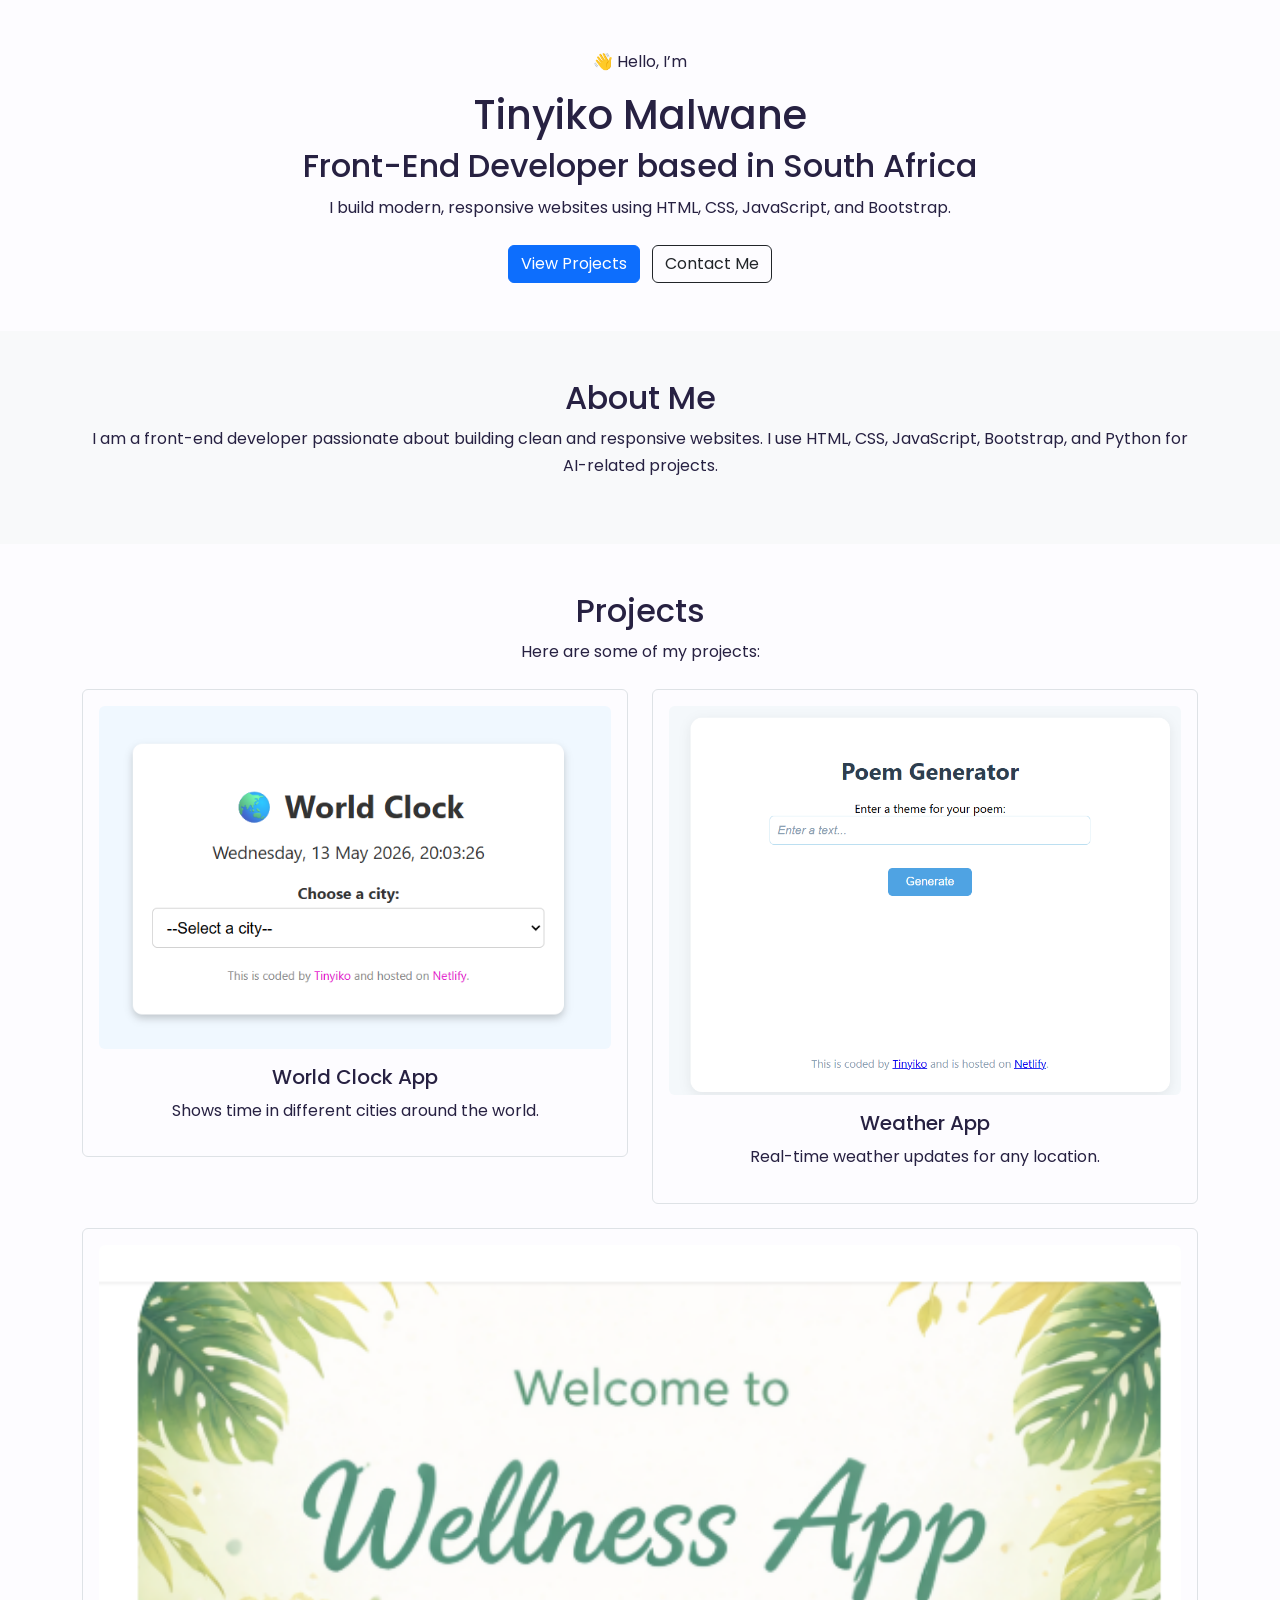
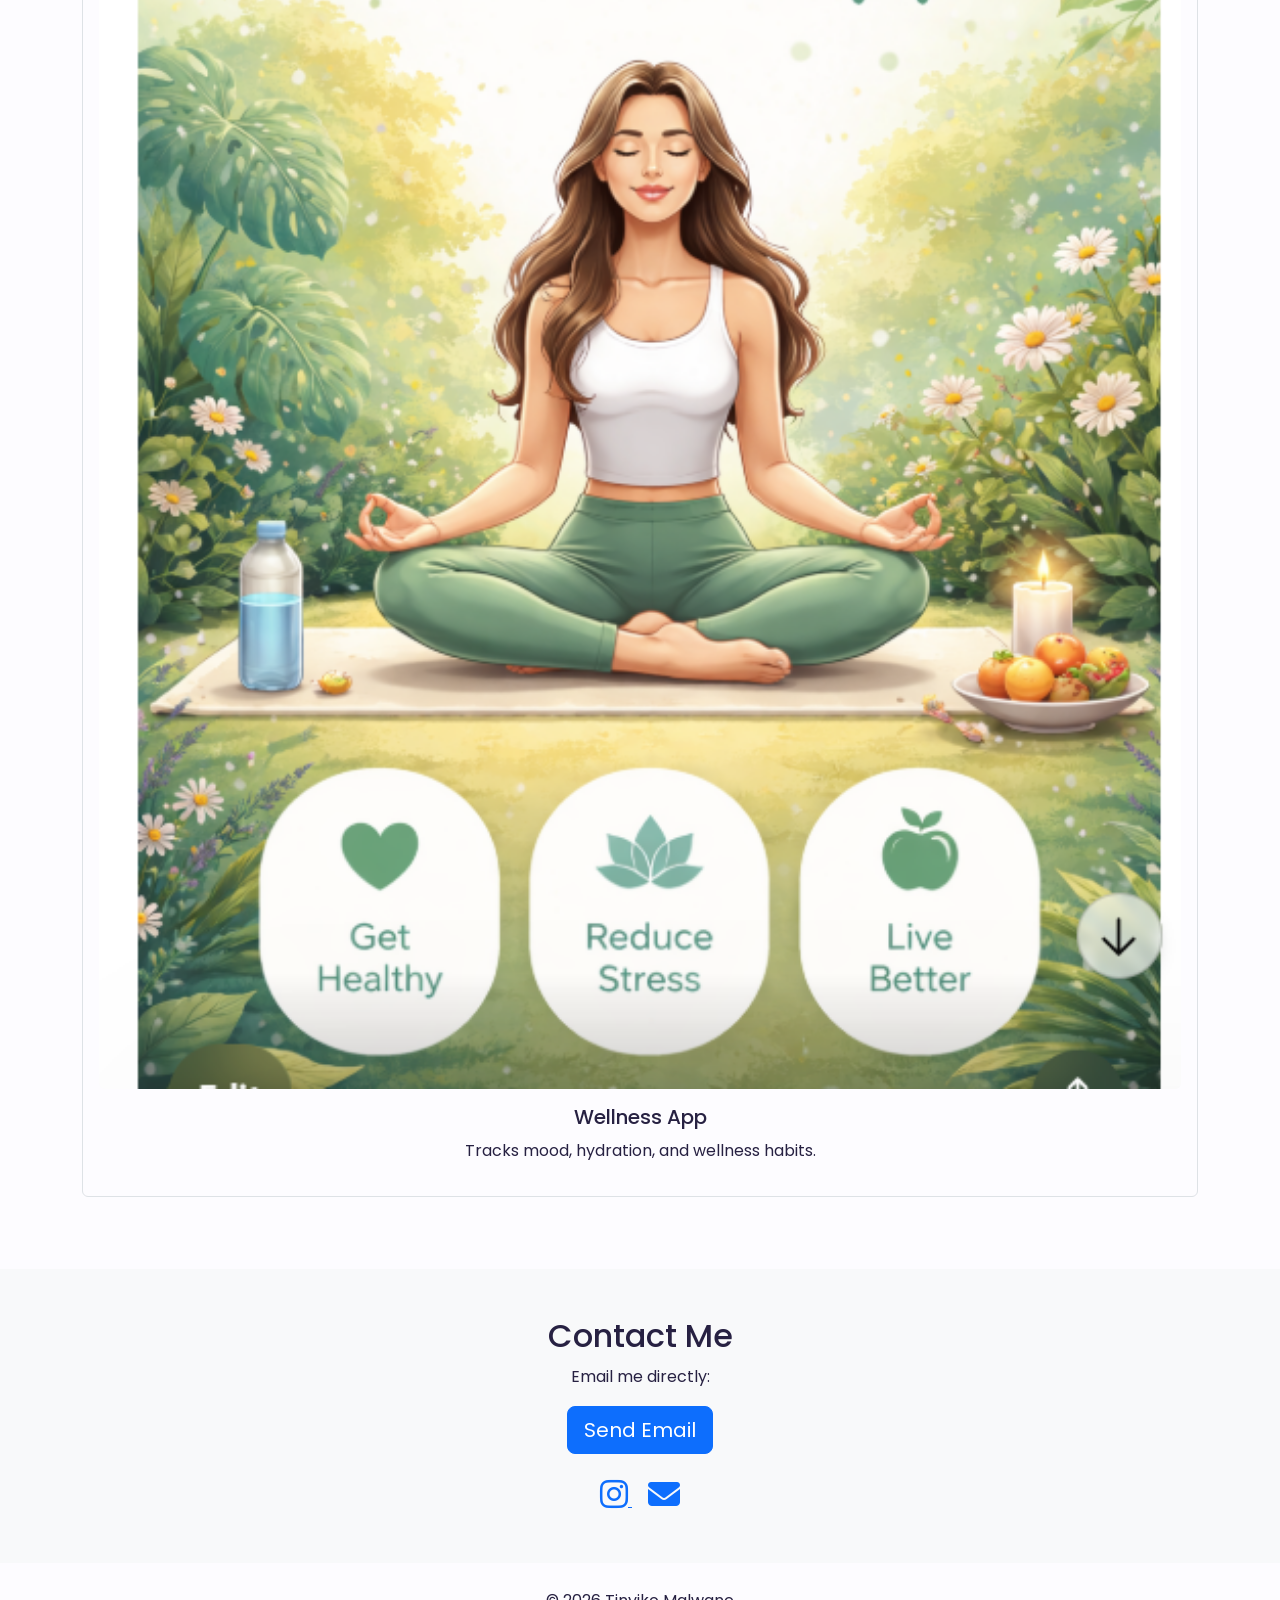
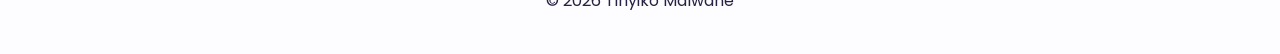
<file: index.html>
<!DOCTYPE html>
<html lang="en">
  <head>
    <meta charset="UTF-8" />
    <meta name="viewport" content="width=device-width, initial-scale=1.0" />

    <title>Tinyiko Malwane | Front-End Developer</title>

    <link
      href="https://cdn.jsdelivr.net/npm/bootstrap@5.3.8/dist/css/bootstrap.min.css"
      rel="stylesheet"
    />

    <link
      href="https://fonts.googleapis.com/css2?family=Poppins:wght@300;400;500;600;700&display=swap"
      rel="stylesheet"
    />

    <link
      rel="stylesheet"
      href="https://cdnjs.cloudflare.com/ajax/libs/font-awesome/6.5.2/css/all.min.css"
    />

    <link rel="stylesheet" href="style.css" />
  </head>

  <body>
    <section id="home" class="text-center py-5">
      <div class="container">
        <p>👋 Hello, I’m</p>

        <h1>Tinyiko Malwane</h1>

        <h2>Front-End Developer based in South Africa</h2>

        <p>
          I build modern, responsive websites using HTML, CSS, JavaScript, and
          Bootstrap.
        </p>

        <div class="mt-4">
          <a href="#projects" class="btn btn-primary me-2"> View Projects </a>

          <a href="#contact" class="btn btn-outline-dark"> Contact Me </a>
        </div>
      </div>
    </section>

    <section id="about" class="text-center py-5 bg-light">
      <div class="container">
        <h2>About Me</h2>

        <p>
          I am a front-end developer passionate about building clean and
          responsive websites. I use HTML, CSS, JavaScript, Bootstrap, and
          Python for AI-related projects.
        </p>
      </div>
    </section>

    <section id="projects" class="text-center py-5">
      <div class="container">
        <h2>Projects</h2>

        <p>Here are some of my projects:</p>

        <div class="row mt-4">
          <div class="col-md-6 mb-4">
            <div class="p-3 border rounded">
              <img
                src="iamges/Screenshot1.png"
                class="img-fluid rounded mb-3"
                alt="Project 1"
              />

              <h5>World Clock App</h5>
              <p>Shows time in different cities around the world.</p>
            </div>
          </div>

          <div class="col-md-6 mb-4">
            <div class="p-3 border rounded">
              <img
                src="iamges/Screenshot3.png"
                class="img-fluid rounded mb-3"
                alt="Project 2"
              />

              <h5>Weather App</h5>
              <p>Real-time weather updates for any location.</p>
            </div>
          </div>

          <div class="col-md-12 mb-4">
            <div class="p-3 border rounded">
              <img
                src="iamges/Screenshot4.png"
                class="img-fluid rounded mb-3"
                alt="Project 3"
              />

              <h5>Wellness App</h5>
              <p>Tracks mood, hydration, and wellness habits.</p>
            </div>
          </div>
        </div>
      </div>
    </section>

    <section id="contact" class="text-center py-5 bg-light">
      <div class="container">
        <h2>Contact Me</h2>

        <p class="mb-3">Email me directly:</p>

        <a
          href="mailto:Nothandotinyiko@gmail.com"
          class="btn btn-primary btn-lg"
        >
          Send Email
        </a>

        <div class="mt-4">
          <a href="https://www.instagram.com/" target="_blank" class="me-3">
            <i class="fa-brands fa-instagram fa-2x"></i>
          </a>

          <a href="mailto:Nothandotinyiko@gmail.com">
            <i class="fa-solid fa-envelope fa-2x"></i>
          </a>
        </div>
      </div>
    </section>

    <footer class="text-center py-4">
      <p>© 2026 Tinyiko Malwane</p>
    </footer>
  </body>
</html>
</file>
<file: style.css>
:root {
  --primary-color: #272142;
  --secondary-color: #f65282;
  --background-color: #fdfcff;
  --text-color: #555;
}

* {
  margin: 0;
  padding: 0;
  box-sizing: border-box;
}

html {
  scroll-behavior: smooth;
}

body {
  font-family: "Poppins", sans-serif;
  background-color: var(--background-color);
  color: var(--primary-color);
  line-height: 1.7;
}

.hero {
  min-height: 90vh;
  display: flex;
  align-items: center;
  justify-content: center;
  text-align: center;
  padding: 60px 20px;
}

.hero-content {
  max-width: 800px;
  width: 100%;
}

.intro-text {
  font-size: 20px;
  color: var(--secondary-color);
  font-weight: 500;
  margin-bottom: 10px;
}

.hero h1 {
  font-size: 70px;
  font-weight: 700;
}

.hero h2 {
  font-size: 26px;
  font-weight: 400;
  color: var(--text-color);
  margin: 15px 0;
}

.hero-description {
  font-size: 18px;
  color: var(--text-color);
  margin-bottom: 40px;
}

.hero-buttons {
  display: flex;
  justify-content: center;
  gap: 20px;
  flex-wrap: wrap;
}

.hero-buttons a {
  display: inline-block;
}

.about-link,
.contact-link {
  padding: 14px 30px;
  border-radius: 50px;
  text-decoration: none;
  font-weight: 500;
  transition: 0.3s ease;
}

.about-link {
  border: 2px solid var(--secondary-color);
  color: var(--secondary-color);
}

.about-link:hover {
  background: var(--secondary-color);
  color: white;
}

.contact-link {
  background: var(--secondary-color);
  color: white;
}

.contact-link:hover {
  opacity: 0.9;
}

#projects img {
  transition: 0.3s ease;
  width: 100%;
}

#projects img:hover {
  transform: scale(1.03);
}

/* CONTACT SECTION */
#contact {
  background: white;
}

.email-link {
  color: var(--secondary-color);
  font-weight: 600;
  font-size: 18px;
  text-decoration: none;
}

.email-link:hover {
  text-decoration: underline;
}

@media (max-width: 768px) {
  .hero h1 {
    font-size: 42px;
  }

  .hero h2 {
    font-size: 18px;
  }

  .hero-description {
    font-size: 16px;
  }

  .hero-buttons {
    flex-direction: column;
    align-items: center;
  }
}
</file>
